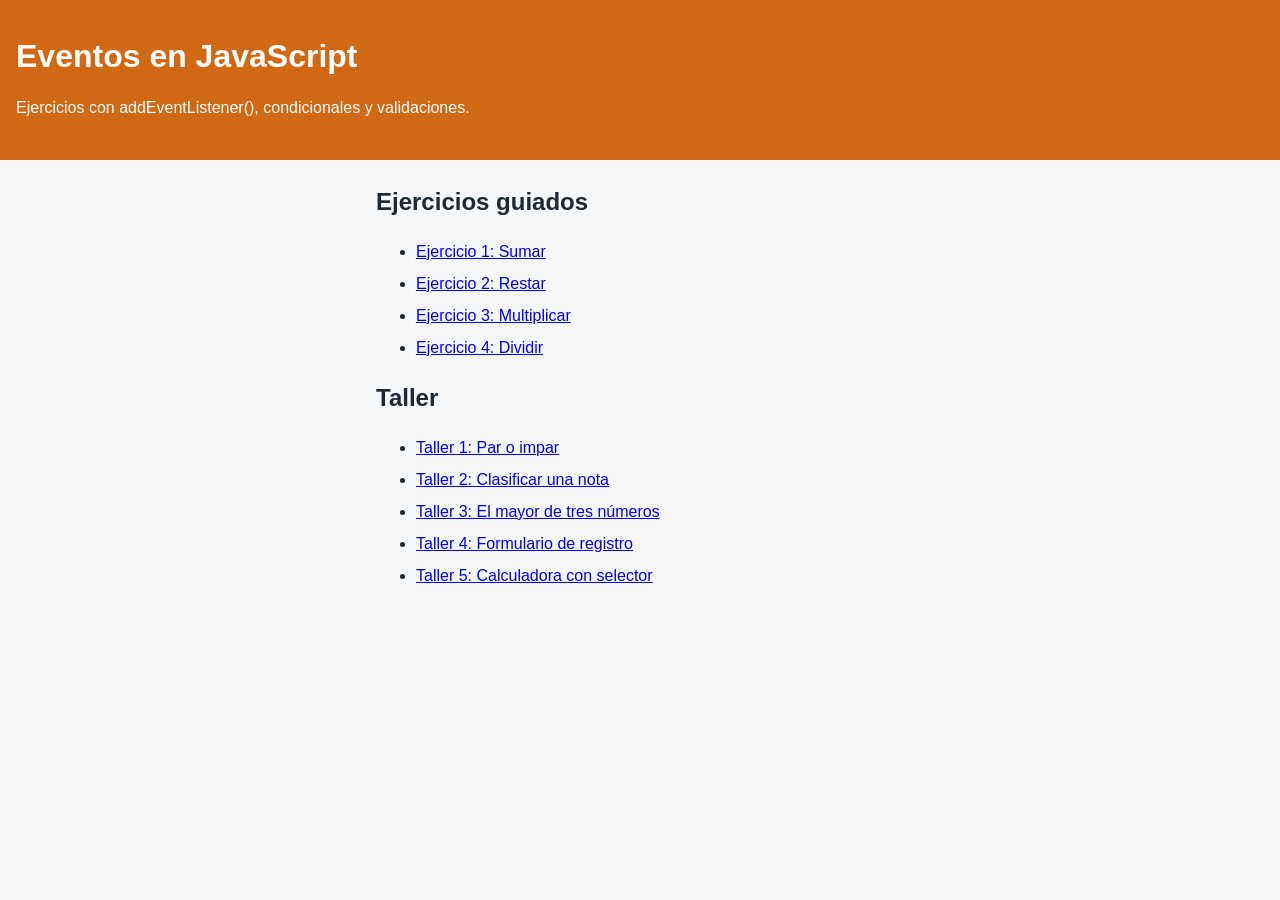
<file: index.html>
<!DOCTYPE html>
<html lang="es">
<head>
    <meta charset="UTF-8">
    <meta name="viewport" content="width=device-width, initial-scale=1.0">
    <title>Eventos en JavaScript</title>
    <link rel="stylesheet" href="css/style.css">
</head>
<body>
    <header>
        <h1>Eventos en JavaScript</h1>
        <p>Ejercicios con addEventListener(), condicionales y validaciones.</p>
    </header>

    <main>
        <h2>Ejercicios guiados</h2>
        <ul class="menu">
            <li><a href="ejercicios/ejercicio1.html">Ejercicio 1: Sumar </a></li>
            <li><a href="ejercicios/ejercicio2.html">Ejercicio 2: Restar </a></li>
            <li><a href="ejercicios/ejercicio3.html">Ejercicio 3: Multiplicar </a></li>
            <li><a href="ejercicios/ejercicio4.html">Ejercicio 4: Dividir </a></li>
        </ul>

        <h2>Taller</h2>
        <ul class="menu">
            <li><a href="taller/taller1.html">Taller 1: Par o impar</a></li>
            <li><a href="taller/taller2.html">Taller 2: Clasificar una nota</a></li>
            <li><a href="taller/taller3.html">Taller 3: El mayor de tres números</a></li>
            <li><a href="taller/taller4.html">Taller 4: Formulario de registro</a></li>
            <li><a href="taller/taller5.html">Taller 5: Calculadora con selector</a></li>
        </ul>
    </main>
</body>
</html>
</file>
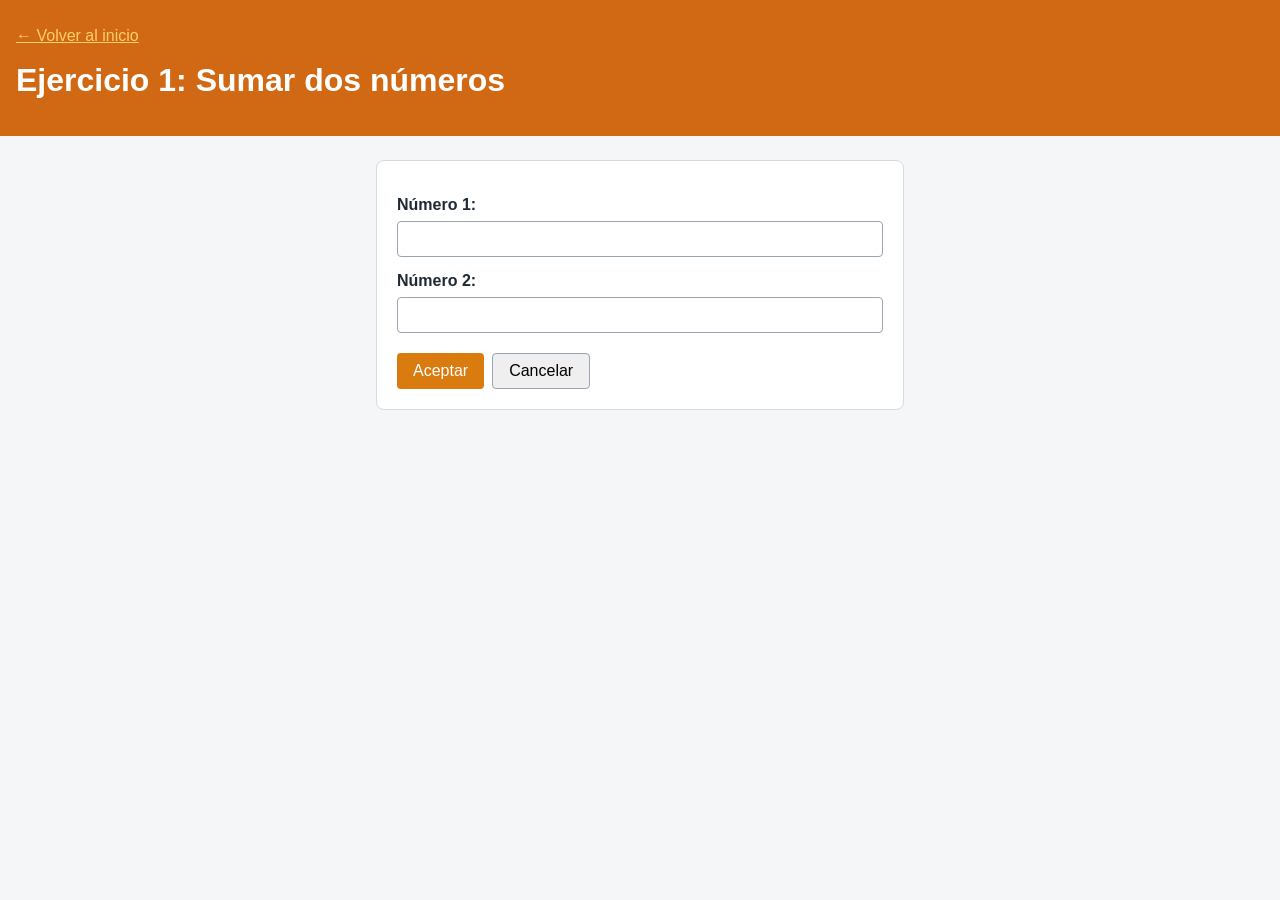
<file: ejercicios/ejercicio1.html>
<!DOCTYPE html>
<html lang="es">
<head>
    <meta charset="UTF-8">
    <meta name="viewport" content="width=device-width, initial-scale=1.0">
    <title>Ejercicio 1: Sumar dos números</title>
    <link rel="stylesheet" href="../css/style.css">
</head>
<body>
    <header>
        <a href="../index.html">&larr; Volver al inicio</a>
        <h1>Ejercicio 1: Sumar dos números</h1>
        
    </header>

    <main>
        <form action="">
            <label for="n1">Número 1:</label>
            <input type="number" id="n1" step="any" required>

            <label for="n2">Número 2:</label>
            <input type="number" id="n2" step="any" required>

            <div class="botones">
                <input type="submit" value="Aceptar" id="botonSumar">
                <input type="reset" value="Cancelar">
            </div>
        </form>
    </main>

    <script src="../js/ejercicio1.js"></script>
</body>
</html>
</file>
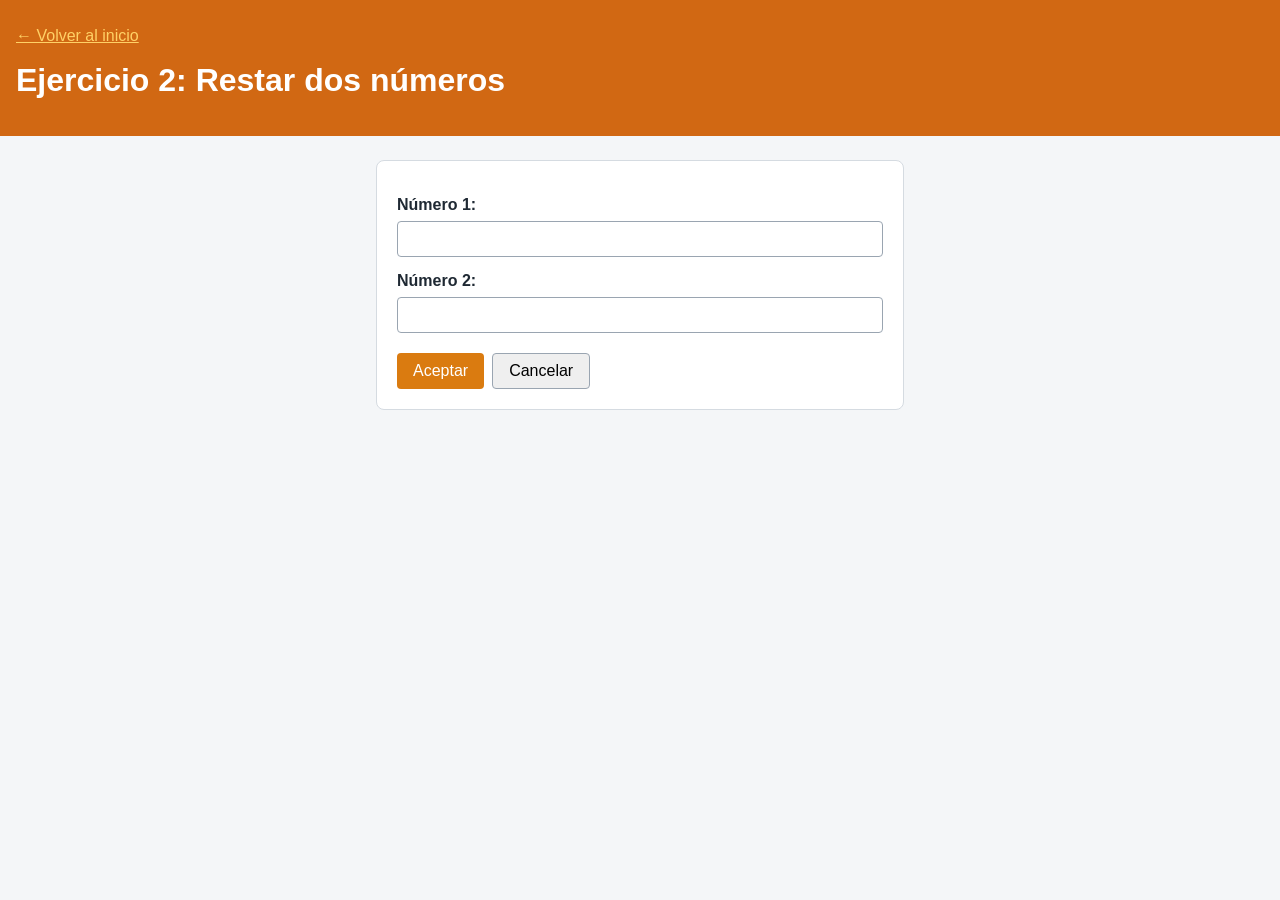
<file: ejercicios/ejercicio2.html>
<!DOCTYPE html>
<html lang="es">
<head>
    <meta charset="UTF-8">
    <meta name="viewport" content="width=device-width, initial-scale=1.0">
    <title>Ejercicio 2: Restar dos números</title>
    <link rel="stylesheet" href="../css/style.css">
</head>
<body>
    <header>
        <a href="../index.html">&larr; Volver al inicio</a>
        <h1>Ejercicio 2: Restar dos números</h1>
        
    </header>

    <main>
        <form action="">
            <label for="num1">Número 1:</label>
            <input type="number" id="num1" step="any" required>

            <label for="num2">Número 2:</label>
            <input type="number" id="num2" step="any" required>

            <div class="botones">
                <input type="submit" value="Aceptar" id="botonRestar">
                <input type="reset" value="Cancelar">
            </div>
        </form>
    </main>

    <script src="../js/ejercicio2.js"></script>
</body>
</html>
</file>
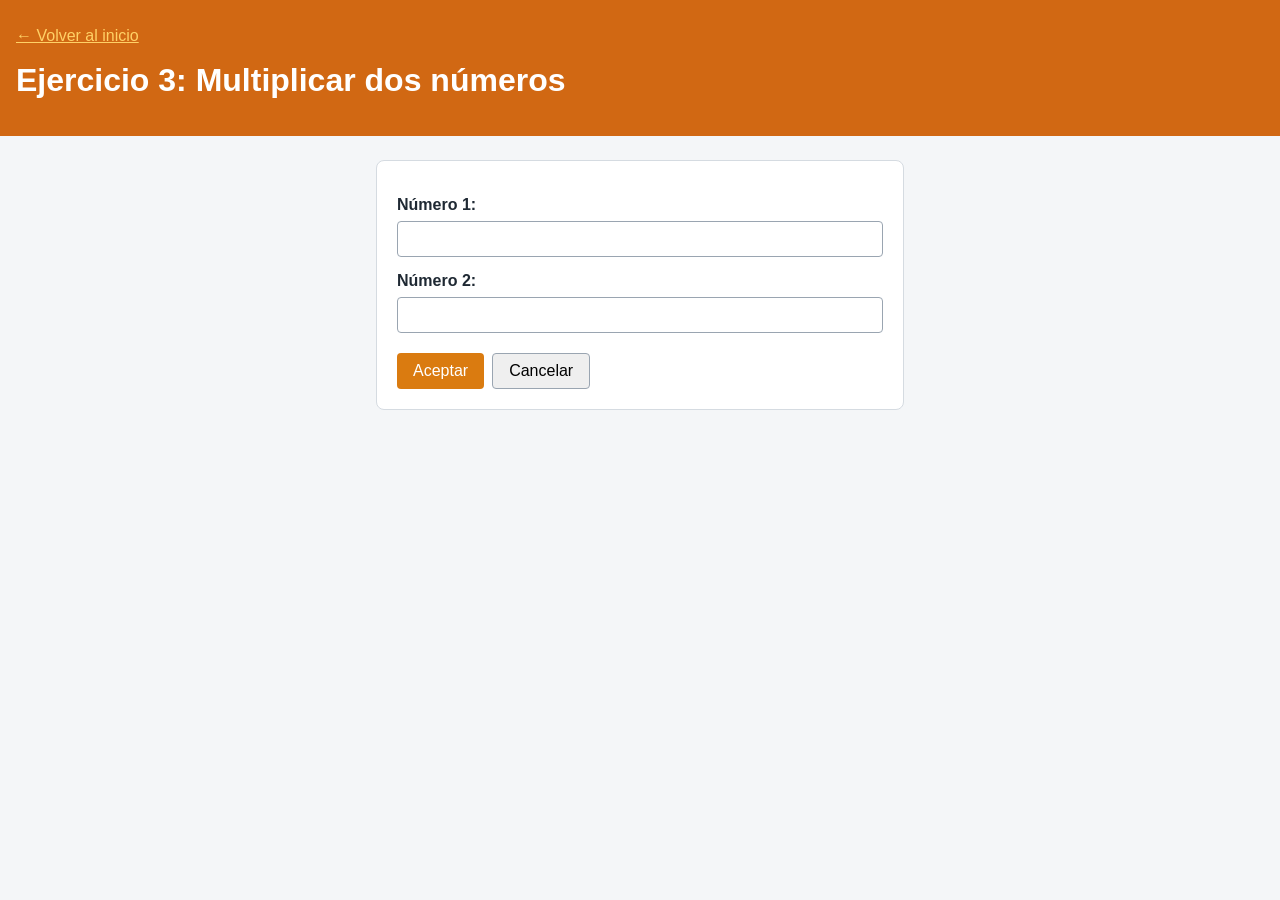
<file: ejercicios/ejercicio3.html>
<!DOCTYPE html>
<html lang="es">
<head>
    <meta charset="UTF-8">
    <meta name="viewport" content="width=device-width, initial-scale=1.0">
    <title>Ejercicio 3: Multiplicar dos números</title>
    <link rel="stylesheet" href="../css/style.css">
</head>
<body>
    <header>
        <a href="../index.html">&larr; Volver al inicio</a>
        <h1>Ejercicio 3: Multiplicar dos números</h1>
        
    </header>

    <main>
        <form action="" id="formulario">
            <label for="num1">Número 1:</label>
            <input type="number" id="num1" step="any" required>

            <label for="num2">Número 2:</label>
            <input type="number" id="num2" step="any" required>

            <div class="botones">
                <input type="submit" value="Aceptar">
                <input type="reset" value="Cancelar">
            </div>
        </form>
    </main>

    <script src="../js/ejercicio3.js"></script>
</body>
</html>
</file>
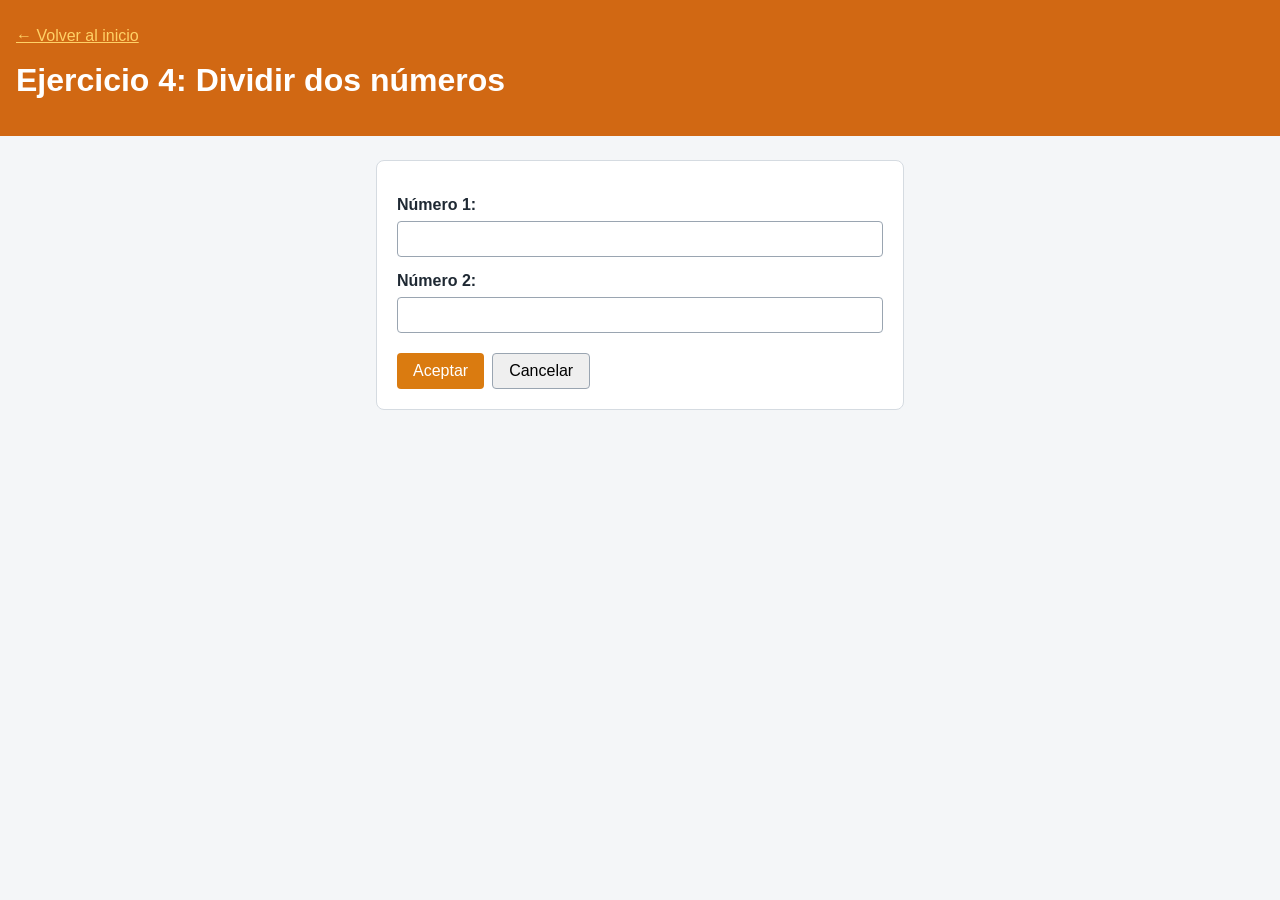
<file: ejercicios/ejercicio4.html>
<!DOCTYPE html>
<html lang="es">
<head>
    <meta charset="UTF-8">
    <meta name="viewport" content="width=device-width, initial-scale=1.0">
    <title>Ejercicio 4: Dividir dos números</title>
    <link rel="stylesheet" href="../css/style.css">
</head>
<body>
    <header>
        <a href="../index.html">&larr; Volver al inicio</a>
        <h1>Ejercicio 4: Dividir dos números</h1>
        
    </header>

    <main>
        <form action="" id="formularioDividir">
            <label for="num1">Número 1:</label>
            <input type="number" id="num1" step="any" required>

            <label for="num2">Número 2:</label>
            <input type="number" id="num2" step="any" required>

            <div class="botones">
                <input type="submit" value="Aceptar">
                <input type="reset" value="Cancelar">
            </div>
        </form>
    </main>

    <script src="../js/ejercicio4.js"></script>
</body>
</html>
</file>
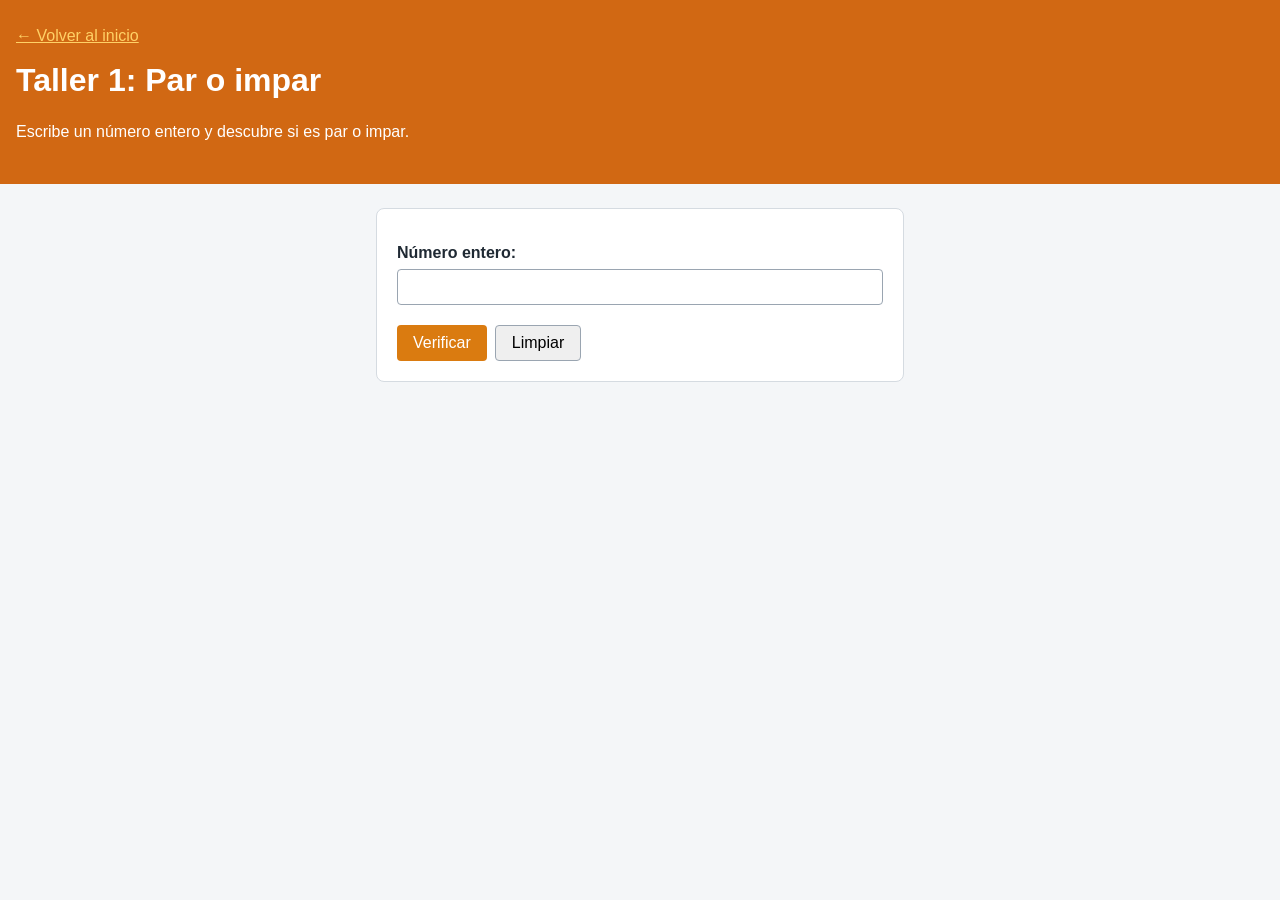
<file: taller/taller1.html>
<!DOCTYPE html>
<html lang="es">
<head>
    <meta charset="UTF-8">
    <meta name="viewport" content="width=device-width, initial-scale=1.0">
    <title>Taller 1: Par o impar</title>
    <link rel="stylesheet" href="../css/style.css">
</head>
<body>
    <header>
        <a href="../index.html">&larr; Volver al inicio</a>
        <h1>Taller 1: Par o impar</h1>
        <p>Escribe un número entero y descubre si es par o impar.</p>
    </header>

    <main>
        <form id="formTaller1" novalidate>
            <label for="numero">Número entero:</label>
            <input type="number" id="numero" step="any">

            <div class="botones">
                <input type="submit" value="Verificar">
                <input type="reset" value="Limpiar">
            </div>
        </form>

        <!-- Aquí se mostrarán los mensajes de error y el resultado -->
        <p id="resultado" class="mensaje"></p>
    </main>

    <script src="../js/taller1.js"></script>
</body>
</html>
</file>
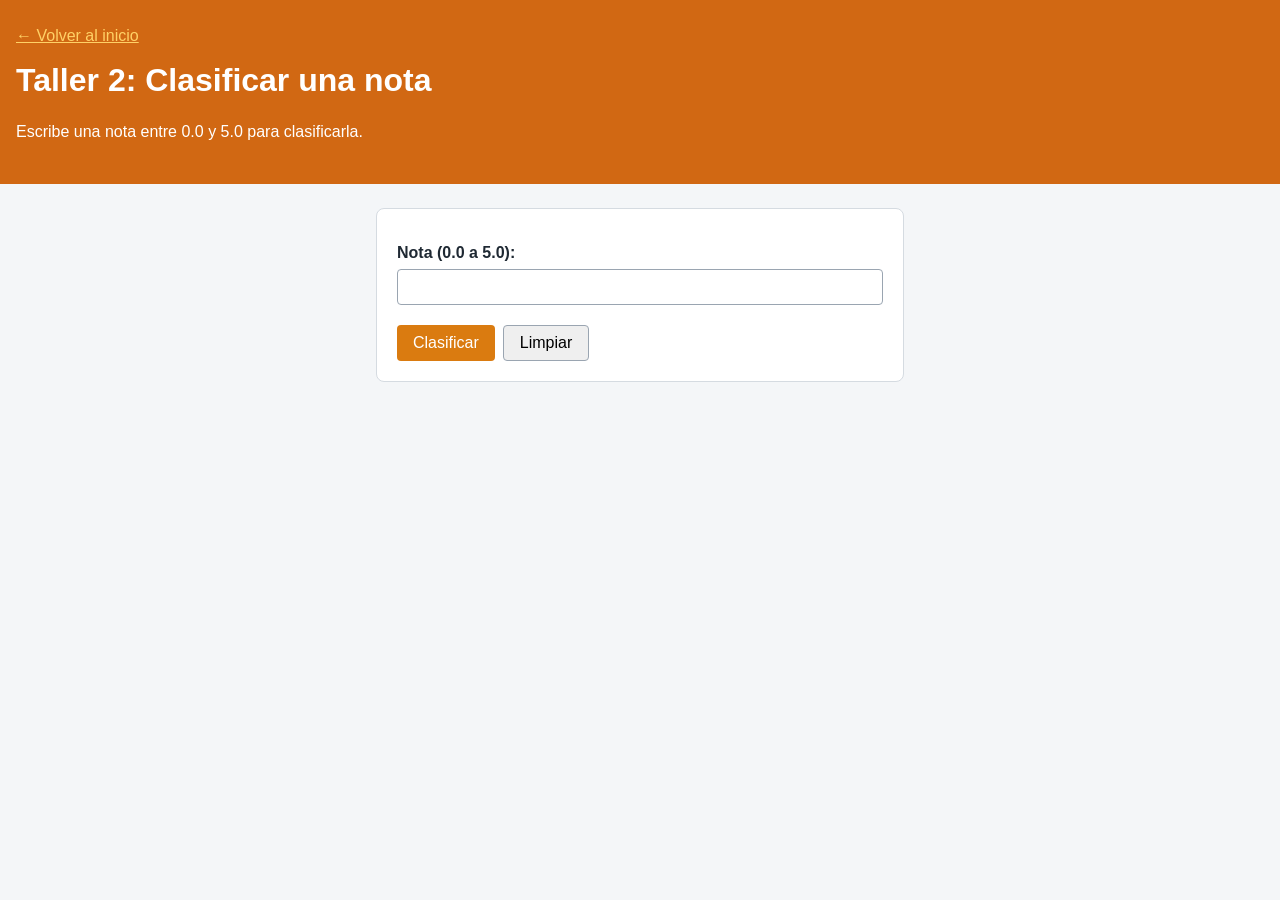
<file: taller/taller2.html>
<!DOCTYPE html>
<html lang="es">
<head>
    <meta charset="UTF-8">
    <meta name="viewport" content="width=device-width, initial-scale=1.0">
    <title>Taller 2: Clasificar una nota</title>
    <link rel="stylesheet" href="../css/style.css">
</head>
<body>
    <header>
        <a href="../index.html">&larr; Volver al inicio</a>
        <h1>Taller 2: Clasificar una nota</h1>
        <p>Escribe una nota entre 0.0 y 5.0 para clasificarla.</p>
    </header>

    <main>
        <form id="formTaller2" novalidate>
            <label for="nota">Nota (0.0 a 5.0):</label>
            <input type="number" id="nota" step="any">

            <div class="botones">
                <input type="submit" value="Clasificar">
                <input type="reset" value="Limpiar">
            </div>
        </form>

        <!-- Aquí se mostrarán los mensajes de error y el resultado -->
        <p id="resultado" class="mensaje"></p>
    </main>

    <script src="../js/taller2.js"></script>
</body>
</html>
</file>
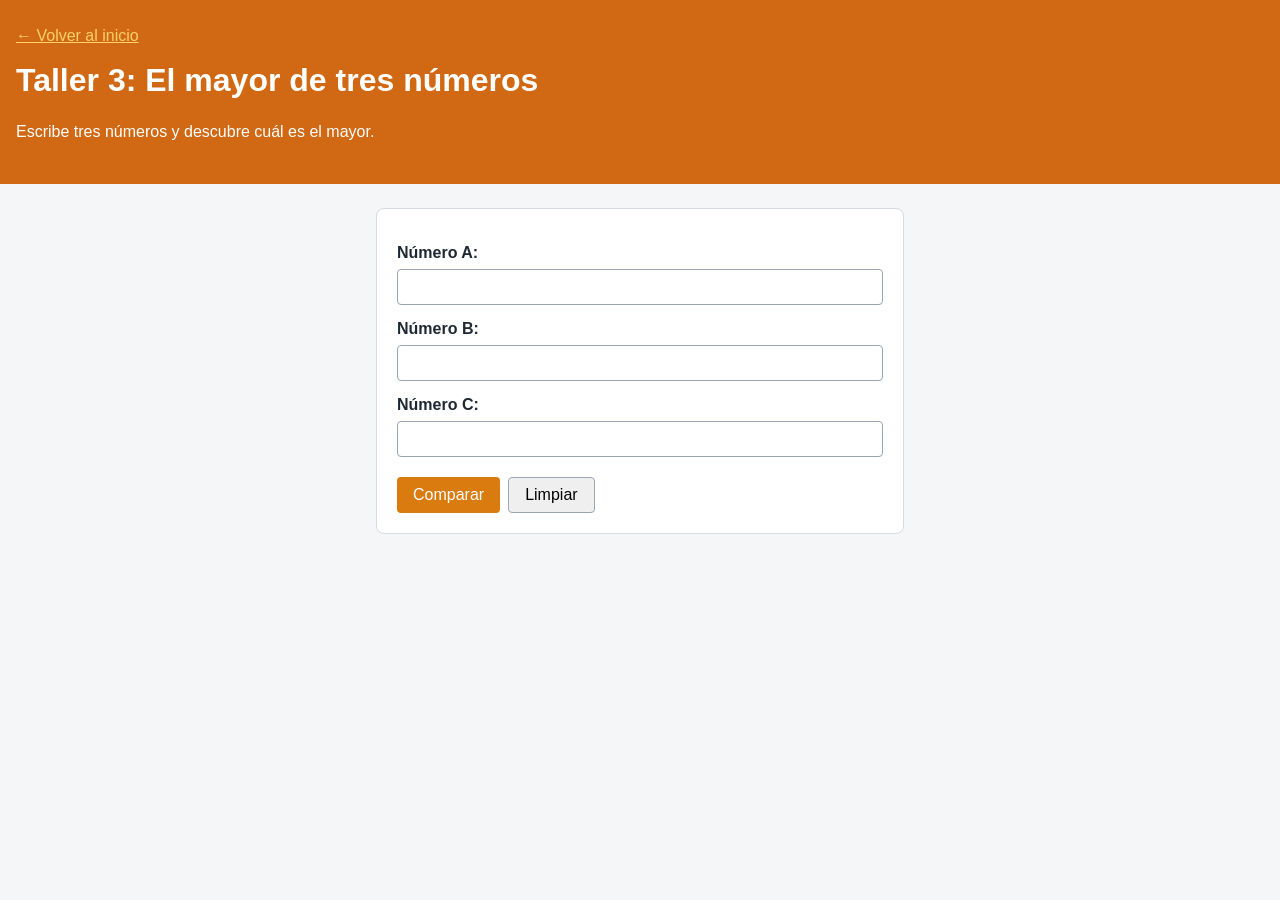
<file: taller/taller3.html>
<!DOCTYPE html>
<html lang="es">
<head>
    <meta charset="UTF-8">
    <meta name="viewport" content="width=device-width, initial-scale=1.0">
    <title>Taller 3: El mayor de tres números</title>
    <link rel="stylesheet" href="../css/style.css">
</head>
<body>
    <header>
        <a href="../index.html">&larr; Volver al inicio</a>
        <h1>Taller 3: El mayor de tres números</h1>
        <p>Escribe tres números y descubre cuál es el mayor.</p>
    </header>

    <main>
        <form id="formTaller3" novalidate>
            <label for="numeroA">Número A:</label>
            <input type="number" id="numeroA" step="any">

            <label for="numeroB">Número B:</label>
            <input type="number" id="numeroB" step="any">

            <label for="numeroC">Número C:</label>
            <input type="number" id="numeroC" step="any">

            <div class="botones">
                <input type="submit" value="Comparar">
                <input type="reset" value="Limpiar">
            </div>
        </form>

        <!-- Aquí se mostrarán los mensajes de error y el resultado -->
        <p id="resultado" class="mensaje"></p>
    </main>

    <script src="../js/taller3.js"></script>
</body>
</html>
</file>
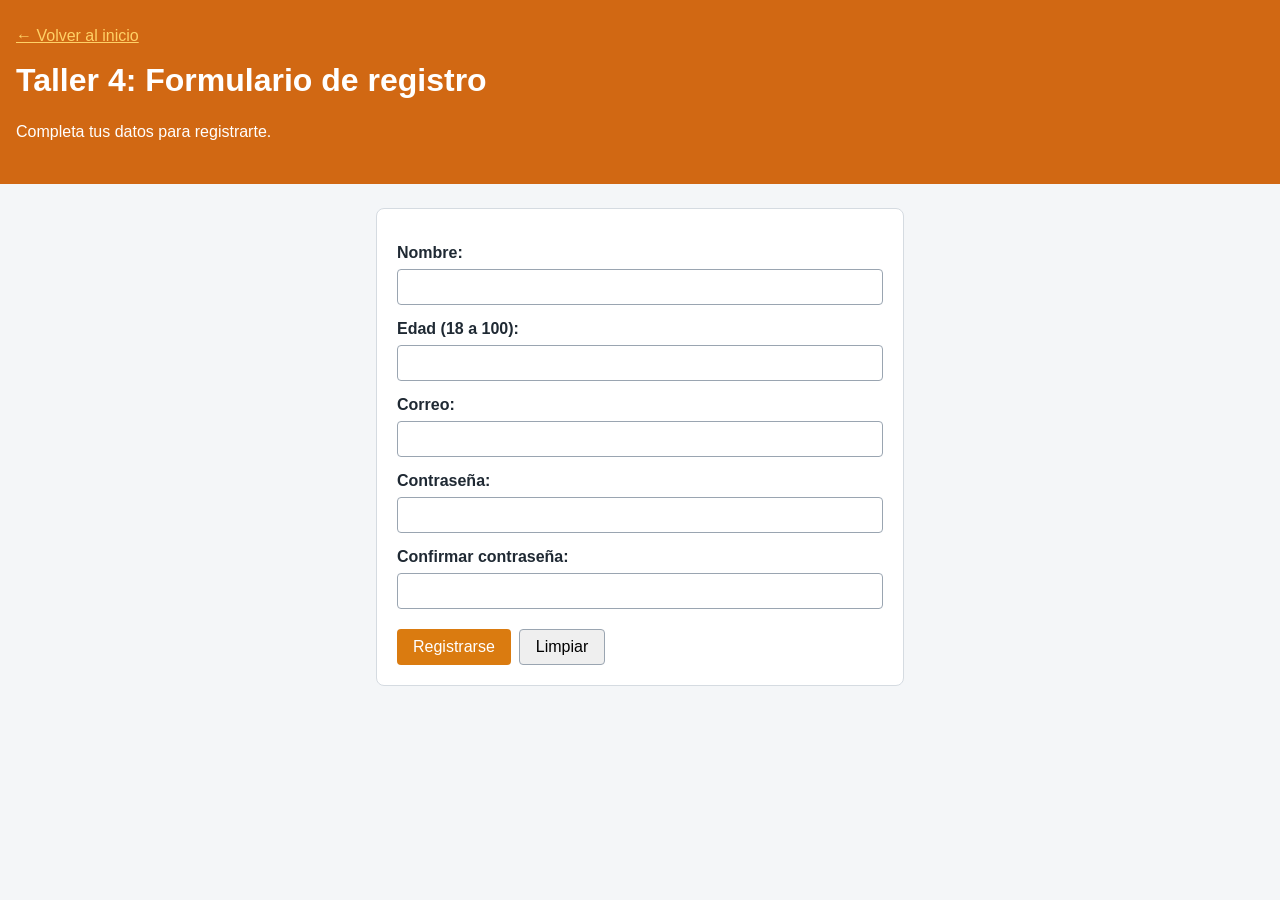
<file: taller/taller4.html>
<!DOCTYPE html>
<html lang="es">
<head>
    <meta charset="UTF-8">
    <meta name="viewport" content="width=device-width, initial-scale=1.0">
    <title>Taller 4: Formulario de registro</title>
    <link rel="stylesheet" href="../css/style.css">
</head>
<body>
    <header>
        <a href="../index.html">&larr; Volver al inicio</a>
        <h1>Taller 4: Formulario de registro</h1>
        <p>Completa tus datos para registrarte.</p>
    </header>

    <main>
        <form id="formTaller4" novalidate>
            <label for="nombre">Nombre:</label>
            <input type="text" id="nombre">

            <label for="edad">Edad (18 a 100):</label>
            <input type="number" id="edad">

            <label for="correo">Correo:</label>
            <input type="text" id="correo">

            <label for="clave">Contraseña:</label>
            <input type="password" id="clave">

            <label for="confirmar">Confirmar contraseña:</label>
            <input type="password" id="confirmar">

            <div class="botones">
                <input type="submit" value="Registrarse">
                <input type="reset" value="Limpiar">
            </div>
        </form>

        <!-- Aquí se mostrarán los mensajes de error y el resultado -->
        <p id="resultado" class="mensaje"></p>
    </main>

    <script src="../js/taller4.js"></script>
</body>
</html>
</file>
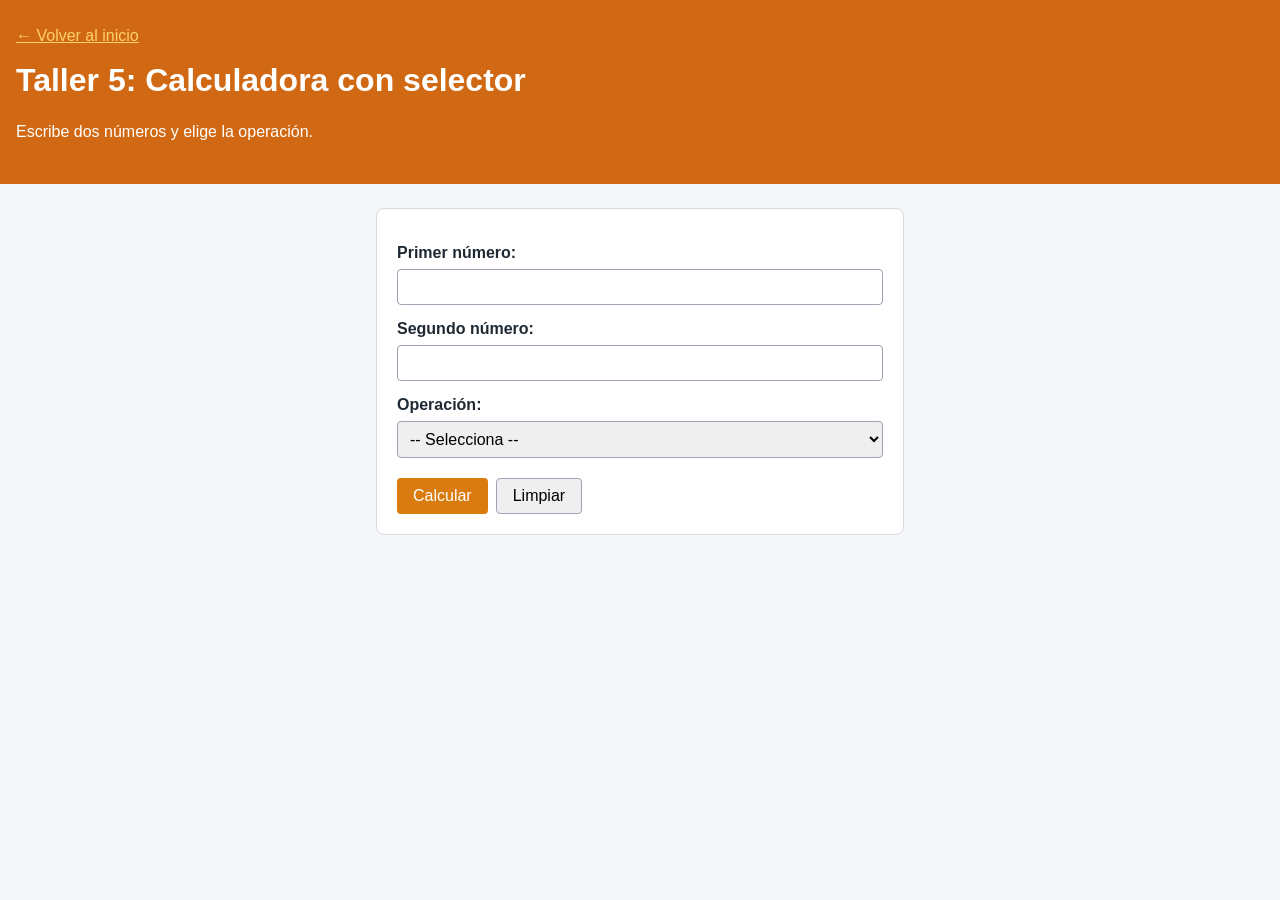
<file: taller/taller5.html>
<!DOCTYPE html>
<html lang="es">
<head>
    <meta charset="UTF-8">
    <meta name="viewport" content="width=device-width, initial-scale=1.0">
    <title>Taller 5: Calculadora con selector</title>
    <link rel="stylesheet" href="../css/style.css">
</head>
<body>
    <header>
        <a href="../index.html">&larr; Volver al inicio</a>
        <h1>Taller 5: Calculadora con selector</h1>
        <p>Escribe dos números y elige la operación.</p>
    </header>

    <main>
        <form id="formTaller5" novalidate>
            <label for="primero">Primer número:</label>
            <input type="number" id="primero" step="any">

            <label for="segundo">Segundo número:</label>
            <input type="number" id="segundo" step="any">

            <label for="operacion">Operación:</label>
            <select id="operacion">
                <option value="">-- Selecciona --</option>
                <option value="suma">Suma (+)</option>
                <option value="resta">Resta (-)</option>
                <option value="multiplicacion">Multiplicación (x)</option>
                <option value="division">División (÷)</option>
            </select>

            <div class="botones">
                <input type="submit" value="Calcular">
                <input type="reset" value="Limpiar">
            </div>
        </form>

        <!-- Aquí se mostrarán los mensajes de error y el resultado -->
        <p id="resultado" class="mensaje"></p>
    </main>

    <script src="../js/taller5.js"></script>
</body>
</html>
</file>
<file: css/style.css>
/* Estilos compartidos por todas las páginas del proyecto */
* {
    box-sizing: border-box;
}

body {
    margin: 0;
    font-family: Arial, Helvetica, sans-serif;
    background-color: #f4f6f8;
    color: #1f2933;
    line-height: 1.5;
}

/* Encabezado */
header {
    background-color: #d16813;
    color: #ffffff;
    padding: 24px 16px;
}

header h1 {
    margin: 8px 0;
}

header a {
    color: #ffd166;
}

/* Contenido principal centrado */
main {
    max-width: 560px;
    margin: 24px auto;
    padding: 0 16px;
}

/* Formularios */
form {
    background-color: #ffffff;
    padding: 20px;
    border: 1px solid #d5dbe1;
    border-radius: 8px;
}

label {
    display: block;
    margin-top: 12px;
    font-weight: bold;
}

input,
select {
    width: 100%;
    padding: 8px;
    margin-top: 4px;
    font-size: 16px;
    border: 1px solid #9aa5b1;
    border-radius: 4px;
}

.botones {
    display: flex;
    gap: 8px;
    margin-top: 16px;
}

.botones input {
    width: auto;
    padding: 8px 16px;
    cursor: pointer;
}

input[type="submit"] {
    background-color: #da7b10;
    color: #ffffff;
    border: none;
}

/* Menú de la página de inicio */
.menu li {
    margin-bottom: 8px;
}

/* Mensajes del taller */
.mensaje {
    margin-top: 16px;
    padding: 12px;
    border-radius: 4px;
}

.mensaje:empty {
    display: none;
}

.exito {
    background-color: #e3f6e8;
    color: #1b5e20;
}

.error {
    background-color: #fdecea;
    color: #351275;
}
.exito,
.error {
    margin-top: 16px;
    padding: 12px;
    border-radius: 4px;
}
</file>
